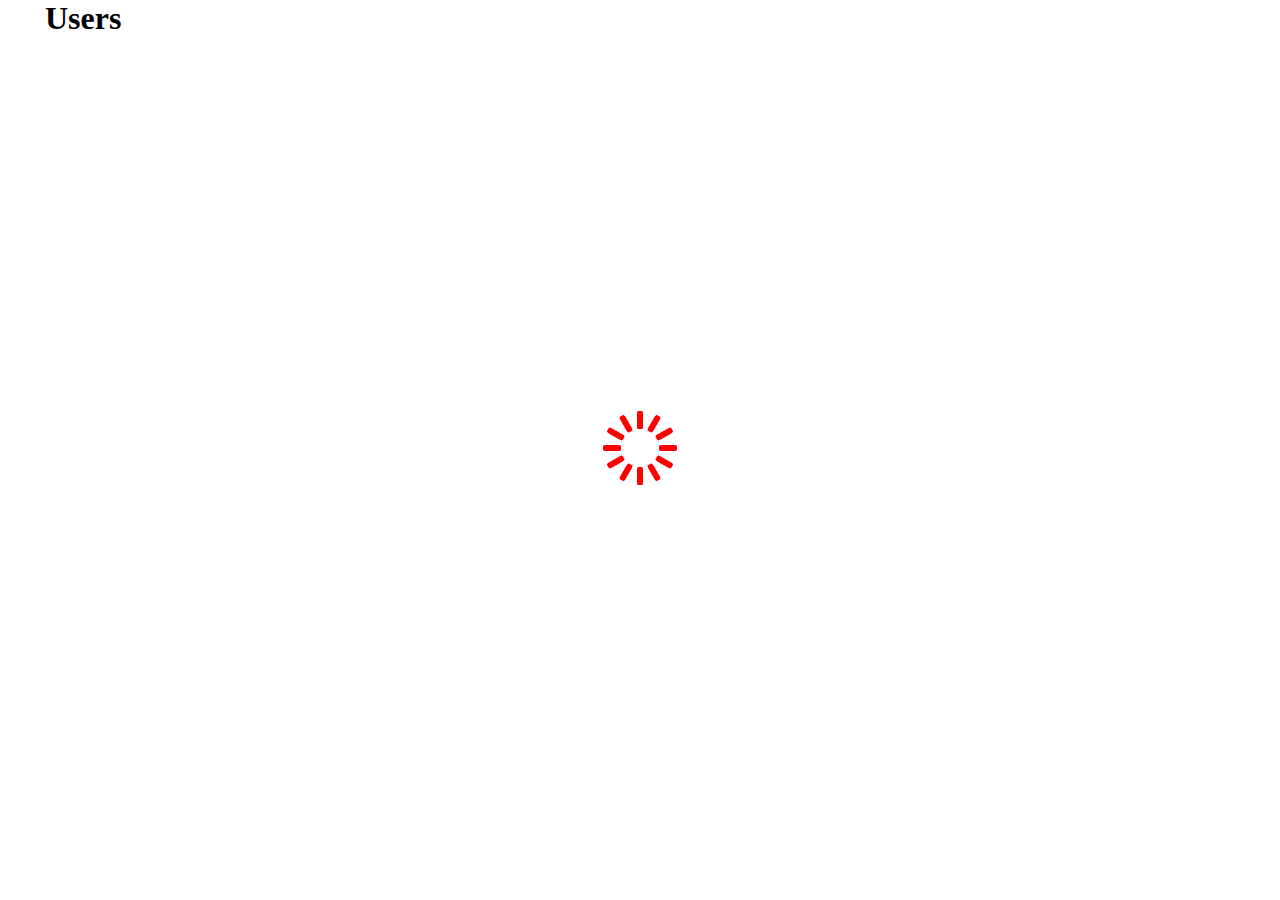
<file: homeworks/hw-3/index.html>
<!DOCTYPE html>
<html lang="en">

<head>
    <meta charset="UTF-8">
    <meta name="viewport" content="width=device-width, initial-scale=1.0">
    <title>Document</title>
    <link rel="stylesheet" href="css/style.css">
</head>

<body>
    <div class="relative">
    <div class="users_List">
    <h1>Users</h1>


    <ul id="usersList"></ul>
    </div>

    <div class="modal">
        <div id="modal">
        </div>
    </div>
    </div>



    <div id="preloader">
        <div class="lds-spinner">
            <div></div>
            <div></div>
            <div></div>
            <div></div>
            <div></div>
            <div></div>
            <div></div>
            <div></div>
            <div></div>
            <div></div>
            <div></div>
            <div></div>
        </div>
    </div>


    <script src="./script.js"></script>
</body>

</html>
</file>
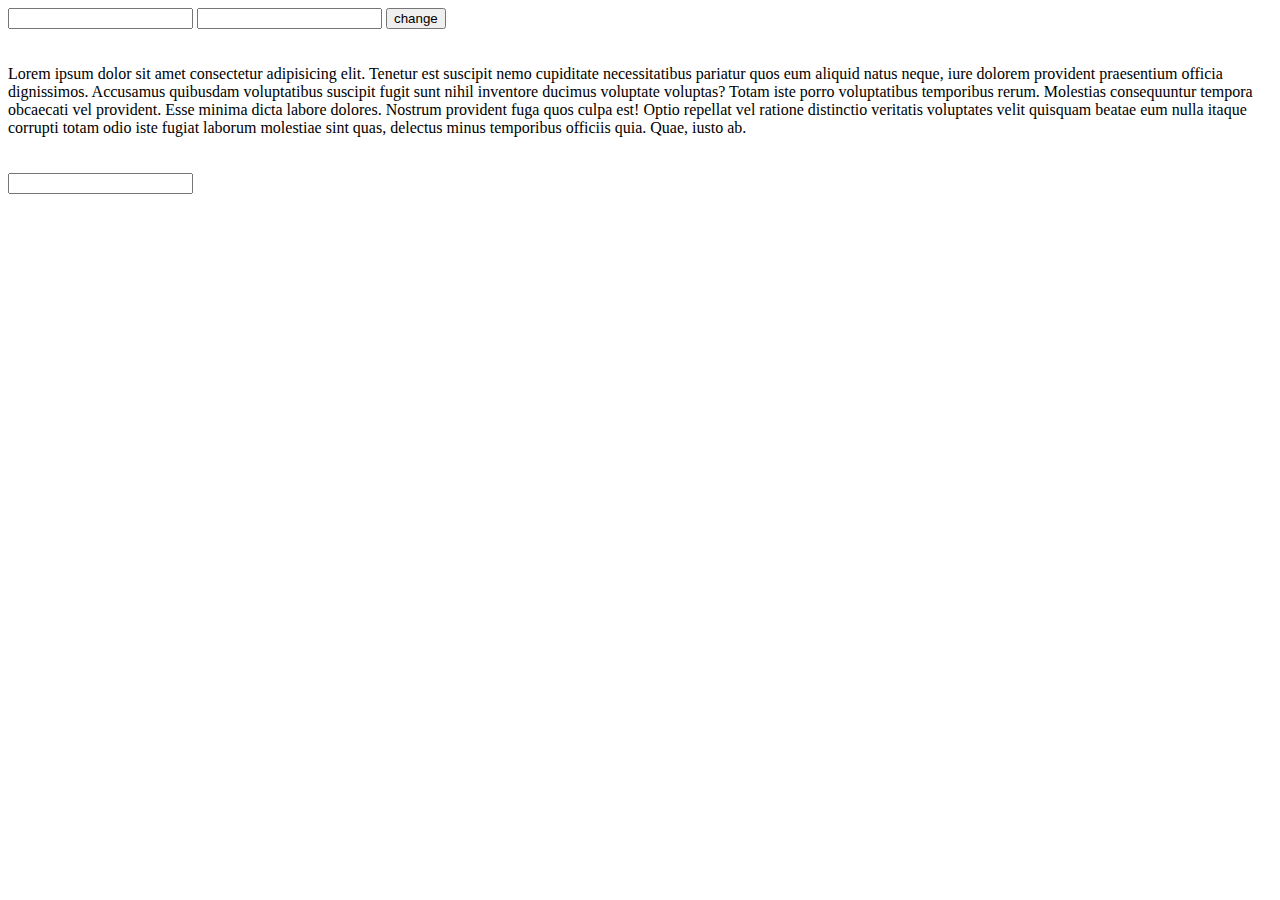
<file: homeworks/hw-5/index.html>
<!DOCTYPE html>
<html lang="en">
<head>
    <meta charset="UTF-8">
    <meta name="viewport" content="width=device-width, initial-scale=1.0">
    <title>Document</title>
    <style>
        #square{
            width: 200px;
            height: 200px;
        }
    </style>
</head>
<body>
    <div class="main">
        <input id="input1" type="text">
        <input id="input2" type="text">
        <button id="change-btn">change</button>
    </div>
    <br>
    <br>Lorem ipsum dolor sit amet consectetur adipisicing elit. Tenetur est suscipit nemo cupiditate necessitatibus pariatur quos eum aliquid natus neque, iure dolorem provident praesentium officia dignissimos. Accusamus quibusdam voluptatibus suscipit fugit sunt nihil inventore ducimus voluptate voluptas? Totam iste porro voluptatibus temporibus rerum. Molestias consequuntur tempora obcaecati vel provident. Esse minima dicta labore dolores. Nostrum provident fuga quos culpa est! Optio repellat vel ratione distinctio veritatis voluptates velit quisquam beatae eum nulla itaque corrupti totam odio iste fugiat laborum molestiae sint quas, delectus minus temporibus officiis quia. Quae, iusto ab.
    <br>
    <br>
    <br>
    <div class="dop">
        <input id="input3" type="text">
        <div id="square"></div>
    </div>


    <script src="js/main.js"></script>
</body>
</html>
</file>
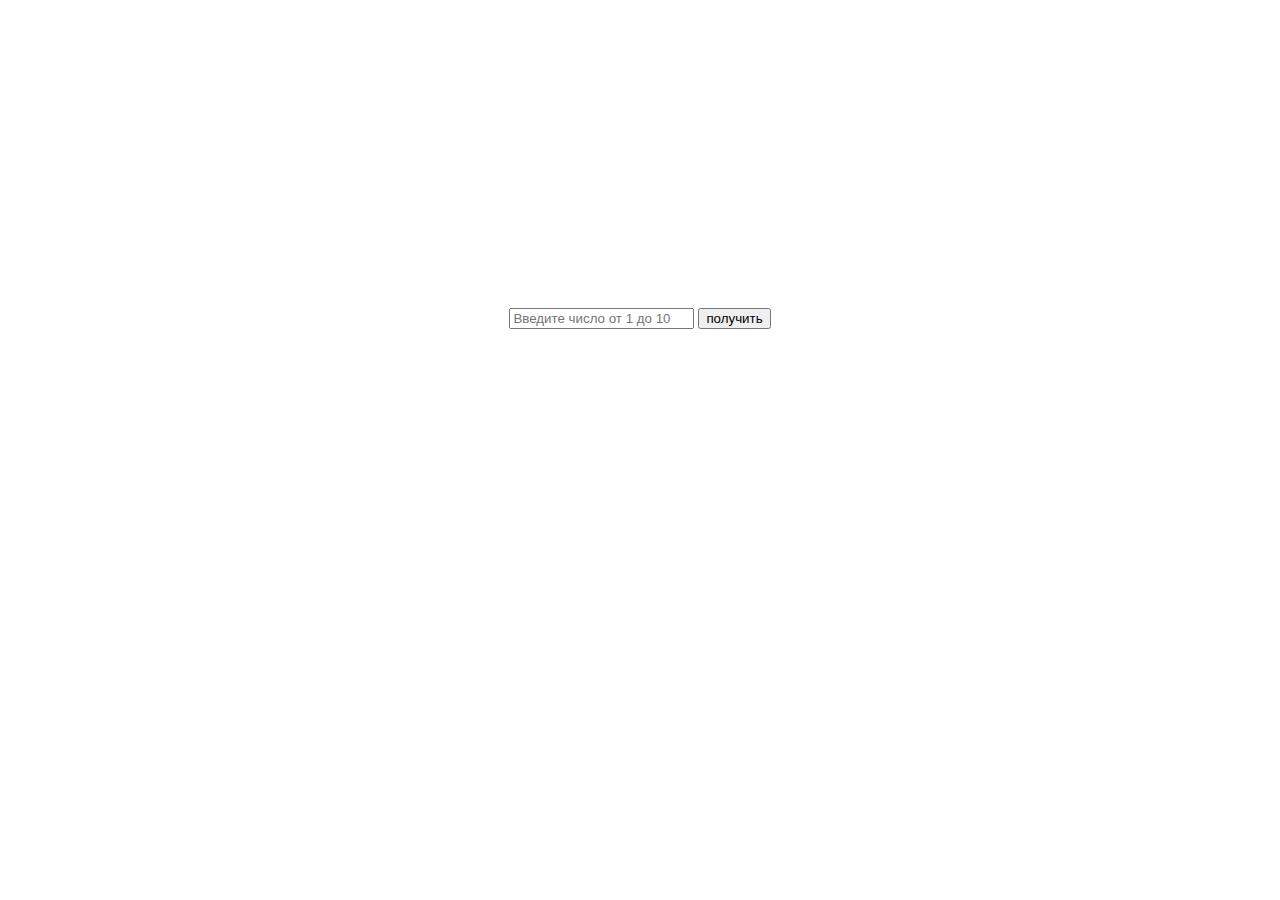
<file: homeworks/hw2/index.html>
<!DOCTYPE html>
<html lang="en">

<head>
    <meta charset="UTF-8">
    <meta name="viewport" content="width=device-width, initial-scale=1.0">
    <title>Document</title>
    <link rel="stylesheet" href="css/style.css">
</head>

<body>
    <div class="container">
        <input id="input" type="text" placeholder="Введите число от 1 до 10">
        <button id="button">получить</button>
        <div id="userData"></div>
    </div>

    <script src="./script.js"></script>
</body>

</html>
</file>
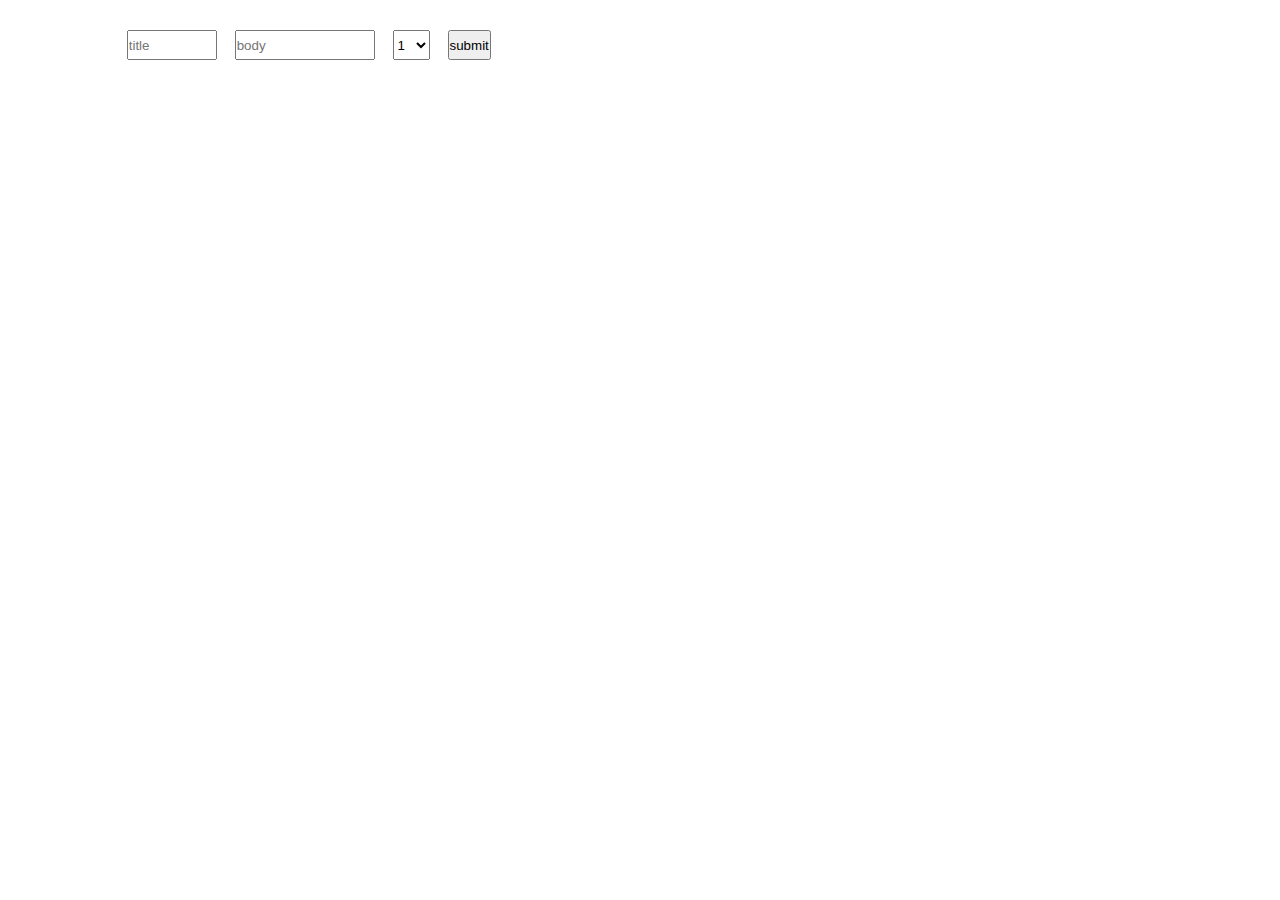
<file: homeworks/hw4/index.html>
<!DOCTYPE html>
<html lang="en">
<head>
    <meta charset="UTF-8">
    <meta name="viewport" content="width=device-width, initial-scale=1.0">
    <link rel="stylesheet" href="css/style.css">
    <title>Document</title>
</head>
<body>
    <form id="form">
        <input type="text" id="title" placeholder="title">
        <input type="text" id="body" placeholder="body">
        <select id="user-id">
            <option value="1">1</option>
            <option value="2">2</option>
            <option value="3">3</option>
            <option value="4">4</option>
            <option value="5">5</option>
            <option value="6">6</option>
            <option value="7">7</option>
            <option value="8">8</option>
            <option value="9">9</option>
            <option value="10">10</option>
        </select>
        <button type="button" id="btn">submit</button>  
    </form>
    <div id="check"></div>
    <div id="root"></div>


    <script src="./main.js"></script>
</body>
</html>
</file>
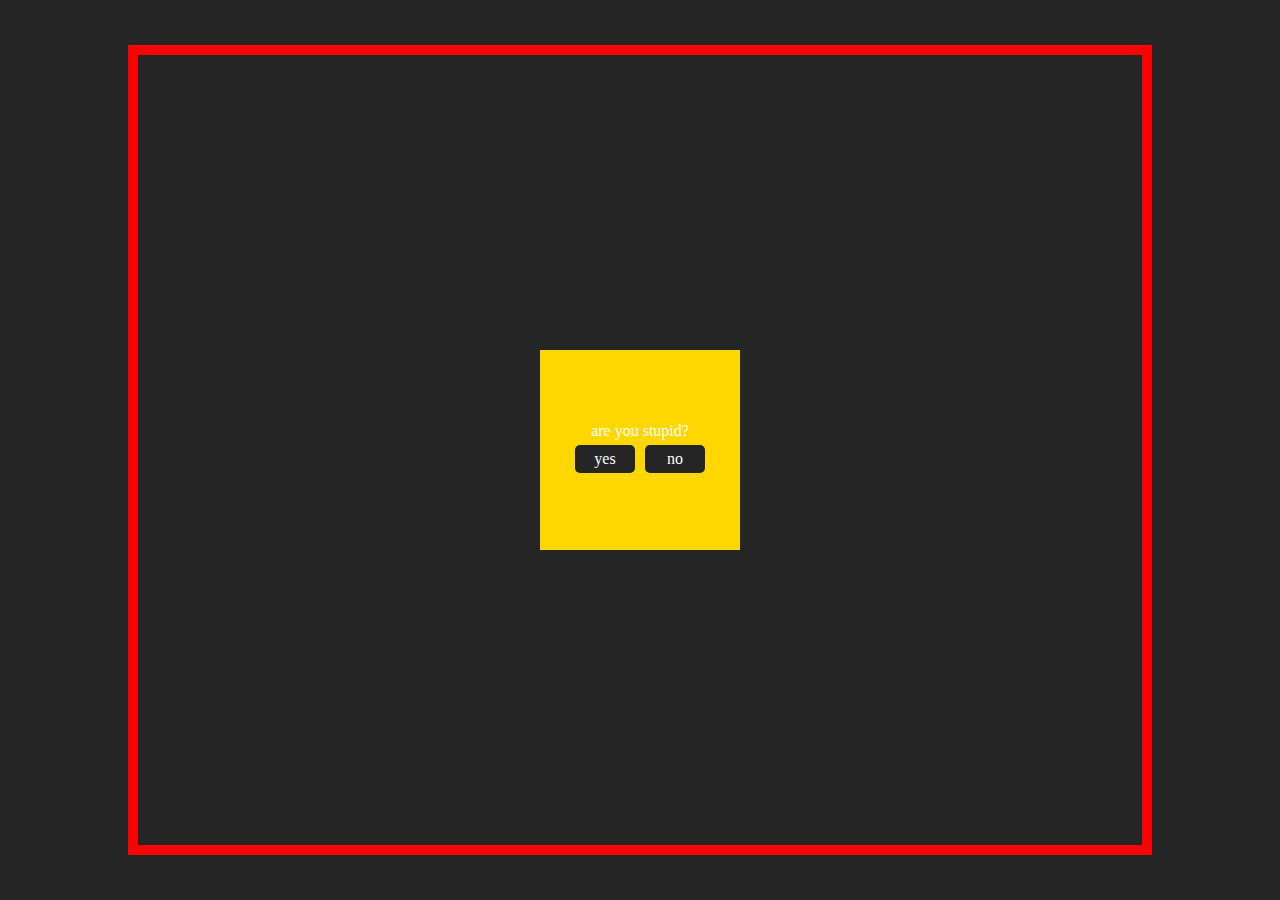
<file: homeworks/hw7/index.html>
<!DOCTYPE html>
<html lang="en">

<head>
    <meta charset="UTF-8">
    <meta name="viewport" content="width=device-width, initial-scale=1.0">
    <title>Document</title>
    <link rel="stylesheet" href="./style.css">
</head>

<body>
    <div class="border">
        <div class="wrapper" id="wrapper">
            <div>
                <p class="text">are you stupid?</p>
                <div class="wrapper-btn">
                    <div id="btn" class="btn">yes</div>
                    <div id="btn2" class="btn">no</div>
                </div>
                <p id="text">I knew it:-)</p>
            </div>
        </div>
    </div>


    <script src="./main.js"></script>
</body>

</html>
</file>
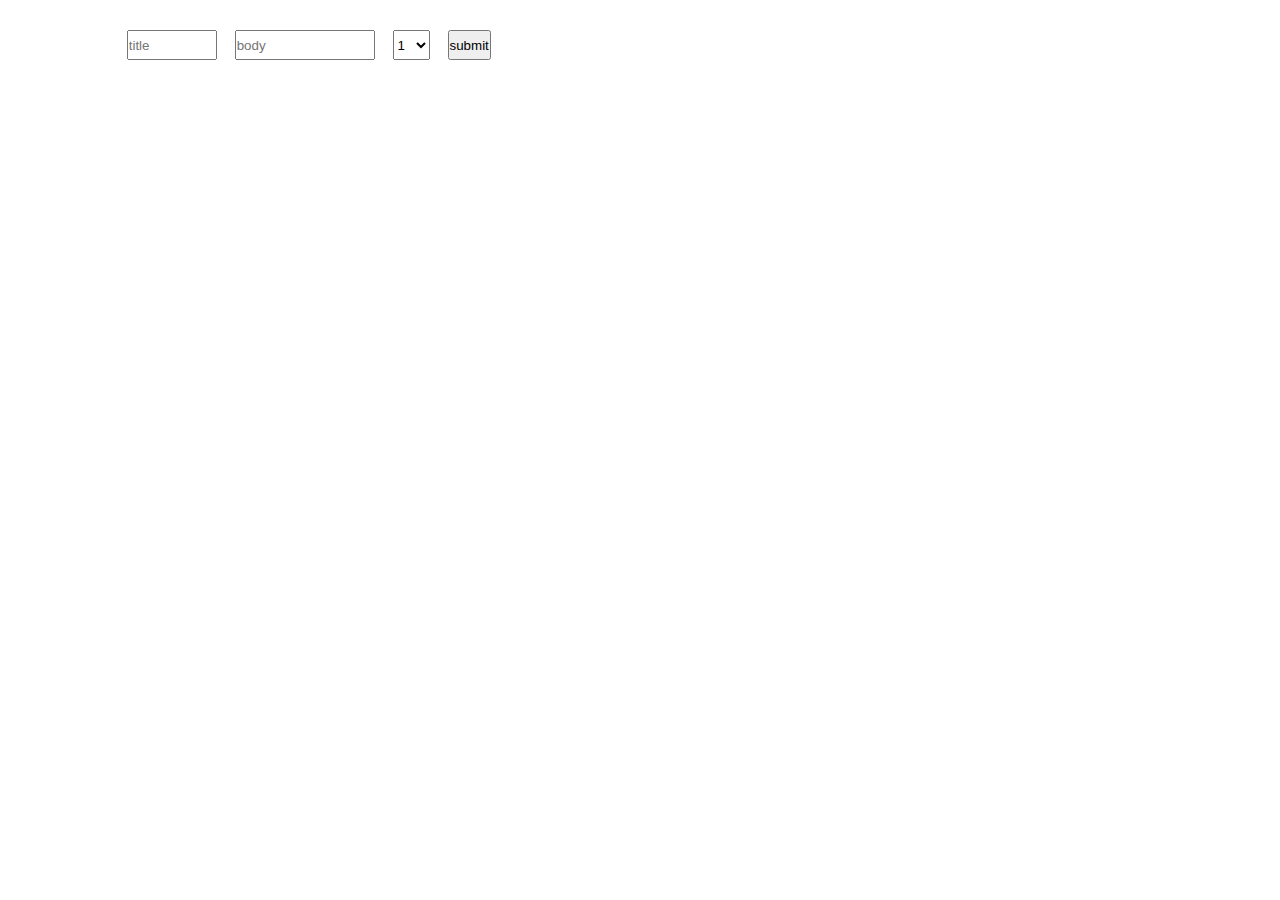
<file: lessons/lesson-4/index.html>
<!DOCTYPE html>
<html lang="en">

<head>
    <meta charset="UTF-8">
    <meta name="viewport" content="width=device-width, initial-scale=1.0">
    <link rel="stylesheet" href="css/style.css">
    <title>Document</title>
</head>

<body>
    <form id="form">
        <input type="text" id="title" placeholder="title">
        <input type="text" id="body" placeholder="body">
        <select id="user-id">
            <option value="1">1</option>
            <option value="2">2</option>
            <option value="3">3</option>
            <option value="4">4</option>
            <option value="5">5</option>
            <option value="6">6</option>
            <option value="7">7</option>
            <option value="8">8</option>
            <option value="9">9</option>
            <option value="10">10</option>
        </select>
        <button type="button" id="btn">submit</button>

    </form>
    <div id="root"></div>


    <script src="./main.js"></script>
</body>

</html>
</file>
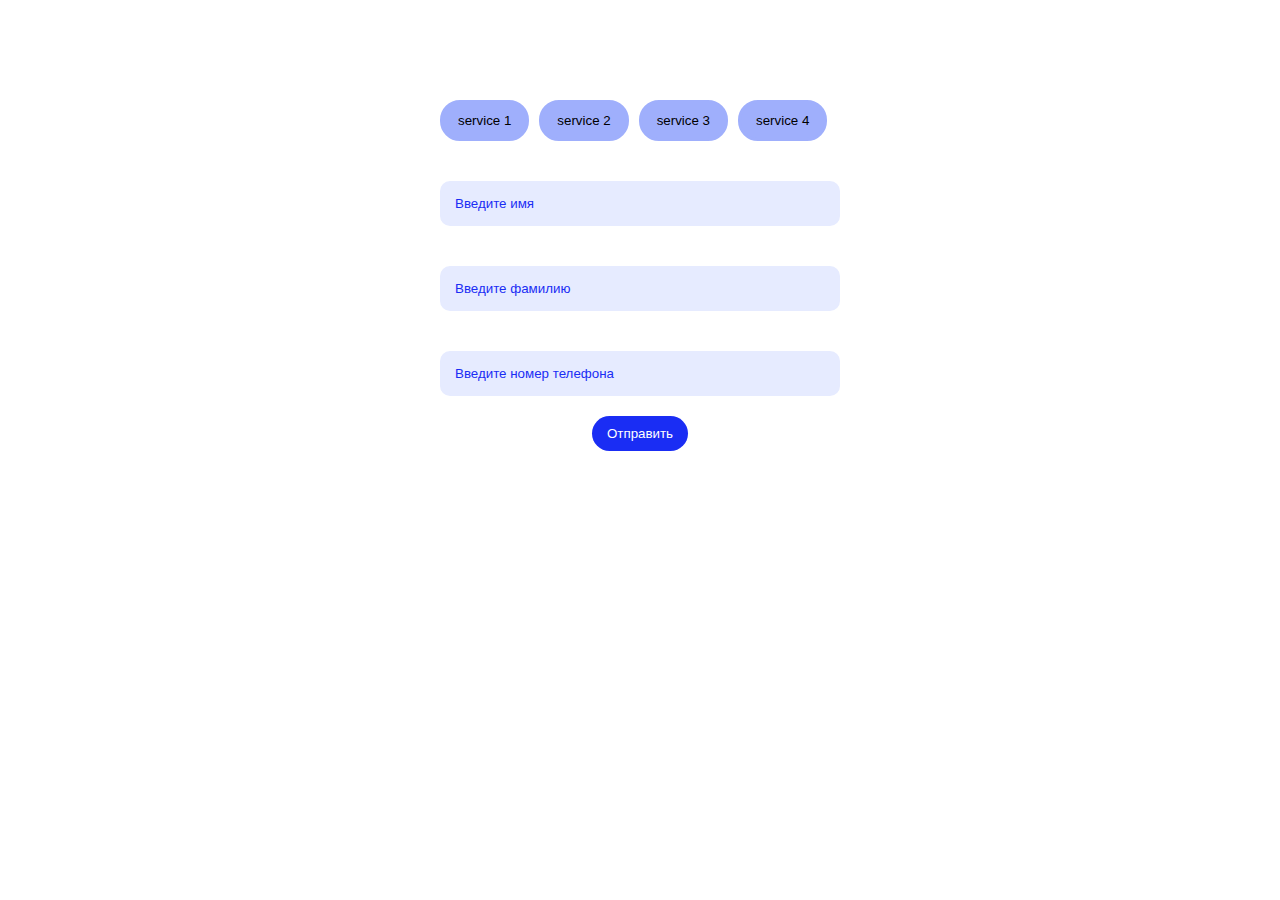
<file: lessons/lesson-8/index.html>
<!DOCTYPE html>
<html lang="en">

<head>
    <meta charset="UTF-8">
    <meta name="viewport" content="width=device-width, initial-scale=1.0">
    <link rel="stylesheet" href="./style.css">
    <title>Document</title>
</head>

<body>

    <div class="form" id="form">
        <div class="form-btns" id="form-btns"></div>
        <p id="massage"></p>
        <form>
            <input type="text" required placeholder="Введите имя">
            <input type="text" placeholder="Введите фамилию">
            <input type="tel" required placeholder="Введите номер телефона">
            <select name="" id="form-select">
                <option class="service" value="service1">service 1</option>
                <option class="service" value="service2">service 2</option>
                <option class="service" value="service3">service 3</option>
                <option class="service" value="service4">service 4</option>
            </select>
            <button id="btn1">Отправить</button>
        </form>
    </div>





    <script src="./main.js"></script>
</body>

</html>
</file>
<file: homeworks/hw-3/css/style.css>
* {
  margin: 0%;
  padding: 0%;
  box-sizing: border-box;
}

#modal {
  width: 500px;
  background-color: #7dc9de;

  margin: 100px auto;
}

.modal-row {
  width: 100%;
  padding: 10px;
  height: 200px;
  display: flex;
  justify-content: space-around;
  align-items: center;
  border: 1px solid black;
}

#preloader {
  position: absolute;
  top: 50%;
  left: 50%;
  transform: translate(-50%, -50%);
}

.lds-spinner {
  color: rgb(255, 255, 255);
  display: inline-block;
  position: relative;
  width: 80px;
  height: 80px;
}

.lds-spinner div {
  transform-origin: 40px 40px;
  animation: lds-spinner 1.2s linear infinite;
}

.lds-spinner div:after {
  content: " ";
  display: block;
  position: absolute;
  top: 3px;
  left: 37px;
  width: 6px;
  height: 18px;
  border-radius: 20%;
  background: red;
}

.lds-spinner div:nth-child(1) {
  transform: rotate(0deg);
  animation-delay: -1.1s;
}

.lds-spinner div:nth-child(2) {
  transform: rotate(30deg);
  animation-delay: -1s;
}

.lds-spinner div:nth-child(3) {
  transform: rotate(60deg);
  animation-delay: -0.9s;
}

.lds-spinner div:nth-child(4) {
  transform: rotate(90deg);
  animation-delay: -0.8s;
}

.lds-spinner div:nth-child(5) {
  transform: rotate(120deg);
  animation-delay: -0.7s;
}

.lds-spinner div:nth-child(6) {
  transform: rotate(150deg);
  animation-delay: -0.6s;
}

.lds-spinner div:nth-child(7) {
  transform: rotate(180deg);
  animation-delay: -0.5s;
}

.lds-spinner div:nth-child(8) {
  transform: rotate(210deg);
  animation-delay: -0.4s;
}

.lds-spinner div:nth-child(9) {
  transform: rotate(240deg);
  animation-delay: -0.3s;
}

.lds-spinner div:nth-child(10) {
  transform: rotate(270deg);
  animation-delay: -0.2s;
}

.lds-spinner div:nth-child(11) {
  transform: rotate(300deg);
  animation-delay: -0.1s;
}

.lds-spinner div:nth-child(12) {
  transform: rotate(330deg);
  animation-delay: 0s;
}

@keyframes lds-spinner {
  0% {
    opacity: 1;
  }

  100% {
    opacity: 0;
  }
}

.relative{
  display: flex;
  justify-content: space-between;
}

.modal{
  margin: 100px auto;
}

li{
  width: 200px;
}

#usersList{
  width: 300px;
}

h1{
  margin-left: 45px;
}

.btn1 {
  margin: 10px;
  height: 30px;
  width: 150px;
  background:white;
  
}

.btn2 {
  margin: 10px;
  height: 30px;
  width: 150px;
  background:white;
  
}

.btn3 {
  margin: 10px;
  height: 30px;
  width: 150px;
  background:white;
  
}

.btn4 {
  margin: 10px;
  height: 30px;
  width: 150px;
  background:white;
  
}

.btn5 {
  margin: 10px;
  height: 30px;
  width: 150px;
  background:white;
  
}

.btn6 {
  margin: 10px;
  height: 30px;
  width: 150px;
  background:white;
  
}

.btn7 {
  margin: 10px;
  height: 30px;
  width: 150px;
  background:white;
  
}

.btn8 {
  margin: 10px;
  height: 30px;
  width: 150px;
  background:white;
  
}

.btn9 {
  margin: 10px;
  height: 30px;
  width: 150px;
  background:white;
  
}

.btn10 {
  margin: 10px;
  height: 30px;
  width: 150px;
  background:white;
  
}

.btn11 {
  margin: 10px;
  height: 30px;
  width: 150px;
  background:white;
  
}

.btn12 {
  margin: 10px;
  height: 30px;
  width: 150px;
  background:white;
  
}

.closeBtn{
  background-color: rgb(111, 111, 111);
}
</file>
<file: homeworks/hw2/css/style.css>
.container {
    width: 100%;
    text-align: center;
}
#input{
    margin-top: 300px;
}
</file>
<file: homeworks/hw4/css/style.css>
*{
    margin: 0%;
    padding: 0%;
    box-sizing: border-box;
}

.post{
    margin-left: 8.5%;
    margin-top: 20px;
    padding: 20px;
    border: 1px solid black;
    width: 83%;
    border-radius: 20px;
}

#form{
    width: 400px;
    height: 40px;
    margin-top: 30px;
    margin-left: 8.5%;
    display: flex;
    justify-content: space-evenly;
}

#title{
    height: 30px;
    width: 90px;
}
#body{
    height: 30px;
    width: 140px;
}
#user-id{
    height: 30px;
}
#btn{
    height: 30px;

}
#check{
    margin-left: 150px;
}
</file>
<file: homeworks/hw7/style.css>
* {
    padding: 0%;
    margin: 0%;
    box-sizing: border-box;
}

body {
    background-color: #252525;
    color: #fff;
    display: flex;
    align-items: center;
    justify-content: center;
    height: 100vh;
}

.border {
    border: 10px solid red;
    width: 80%;
    height: 90vh;
    position: relative;
}

.wrapper {
    position: absolute;
    width: 200px;
    height: 200px;
    display: flex;
    align-items: center;
    justify-content: center;
    background-color: gold;
    left: 50%;
    top: 50%;
    transform: translate(-50%, -50%);
    transition: 0.7s;
}

.btn {
    background-color: #252525;
    width: 60px;
    margin: 5px;
    padding: 5px 15px;
    color: #fff;
    text-decoration: none;
    border-radius: 5px;
    cursor: pointer;
}

.wrapper div {
    text-align: center;
}

.wrapper-btn {
    width: 100%;
    display: flex;
    justify-content: space-between;
}

#text {
    color: #252525;
}

/* 850 max-width */
@media (max-width: 800px) {
    .border {
        width: 80%;
        height: 90vh;
    }

    .wrapper {
        width: 125px;
        height: 155px;
    }

    .btn {
        width: 40px;
        padding: 5px 10px;
    }
}
</file>
<file: lessons/lesson-4/css/style.css>
*{
    margin: 0%;
    padding: 0%;
    box-sizing: border-box;
}

.post{
    margin-left: 8.5%;
    margin-top: 20px;
    padding: 20px;
    border: 1px solid black;
    width: 83%;
    border-radius: 20px;
}

#form{
    width: 400px;
    height: 40px;
    margin-top: 30px;
    margin-left: 8.5%;
    display: flex;
    justify-content: space-evenly;
}

#title{
    height: 30px;
    width: 90px;
}
#body{
    height: 30px;
    width: 140px;
}
#user-id{
    height: 30px;
}
#btn{
    height: 30px;

}
</file>
<file: lessons/lesson-8/style.css>
*{
    margin: 0%;
    padding: 0%;
    box-sizing: border-box;
}

.form{
    width: 400px;
    margin: 100px auto;
}

.form input{
    width: 100%;
    margin: 20px 0;
    padding: 15px;
    border-radius: 10px;
    border: none;
    background-color: #e6ebff;
}

.form input::placeholder{
    color: #1a2df4;
}

.form form button{
    color: #fff;
    background-color:#1a2df4 ;
    padding: 10px 15px;
    border: none;
    display: block;
    border-radius: 20px; 
    margin: 0% auto;
    cursor: pointer;
    transition: .5s;
}

.form form button:hover{
    background-color: #121ea1;
}

.form form button:active{
    background-color: #1a2df4;
}

#form-select{
    position: absolute;
    z-index: -5;
    opacity: 0;
    width: 0;
    height: 0;
    overflow: hidden;
}

.form-btn{
    background-color: #9faffc;
    border: 3px solid #9faffc;
    padding: 10px 15px;
    border-radius: 20px;
    cursor: pointer;
    transition: .5s;
}

.form-btn:hover{
    background-color: #7e86b0;
}

.form-btn:active{
    background-color: #9faffc;
    transition: 0s;
}

.form-btns{
    margin-bottom: 20px;
    display: flex;
    flex-wrap: wrap;
    column-gap: 10px;
    row-gap: 10px;
}
</file>
